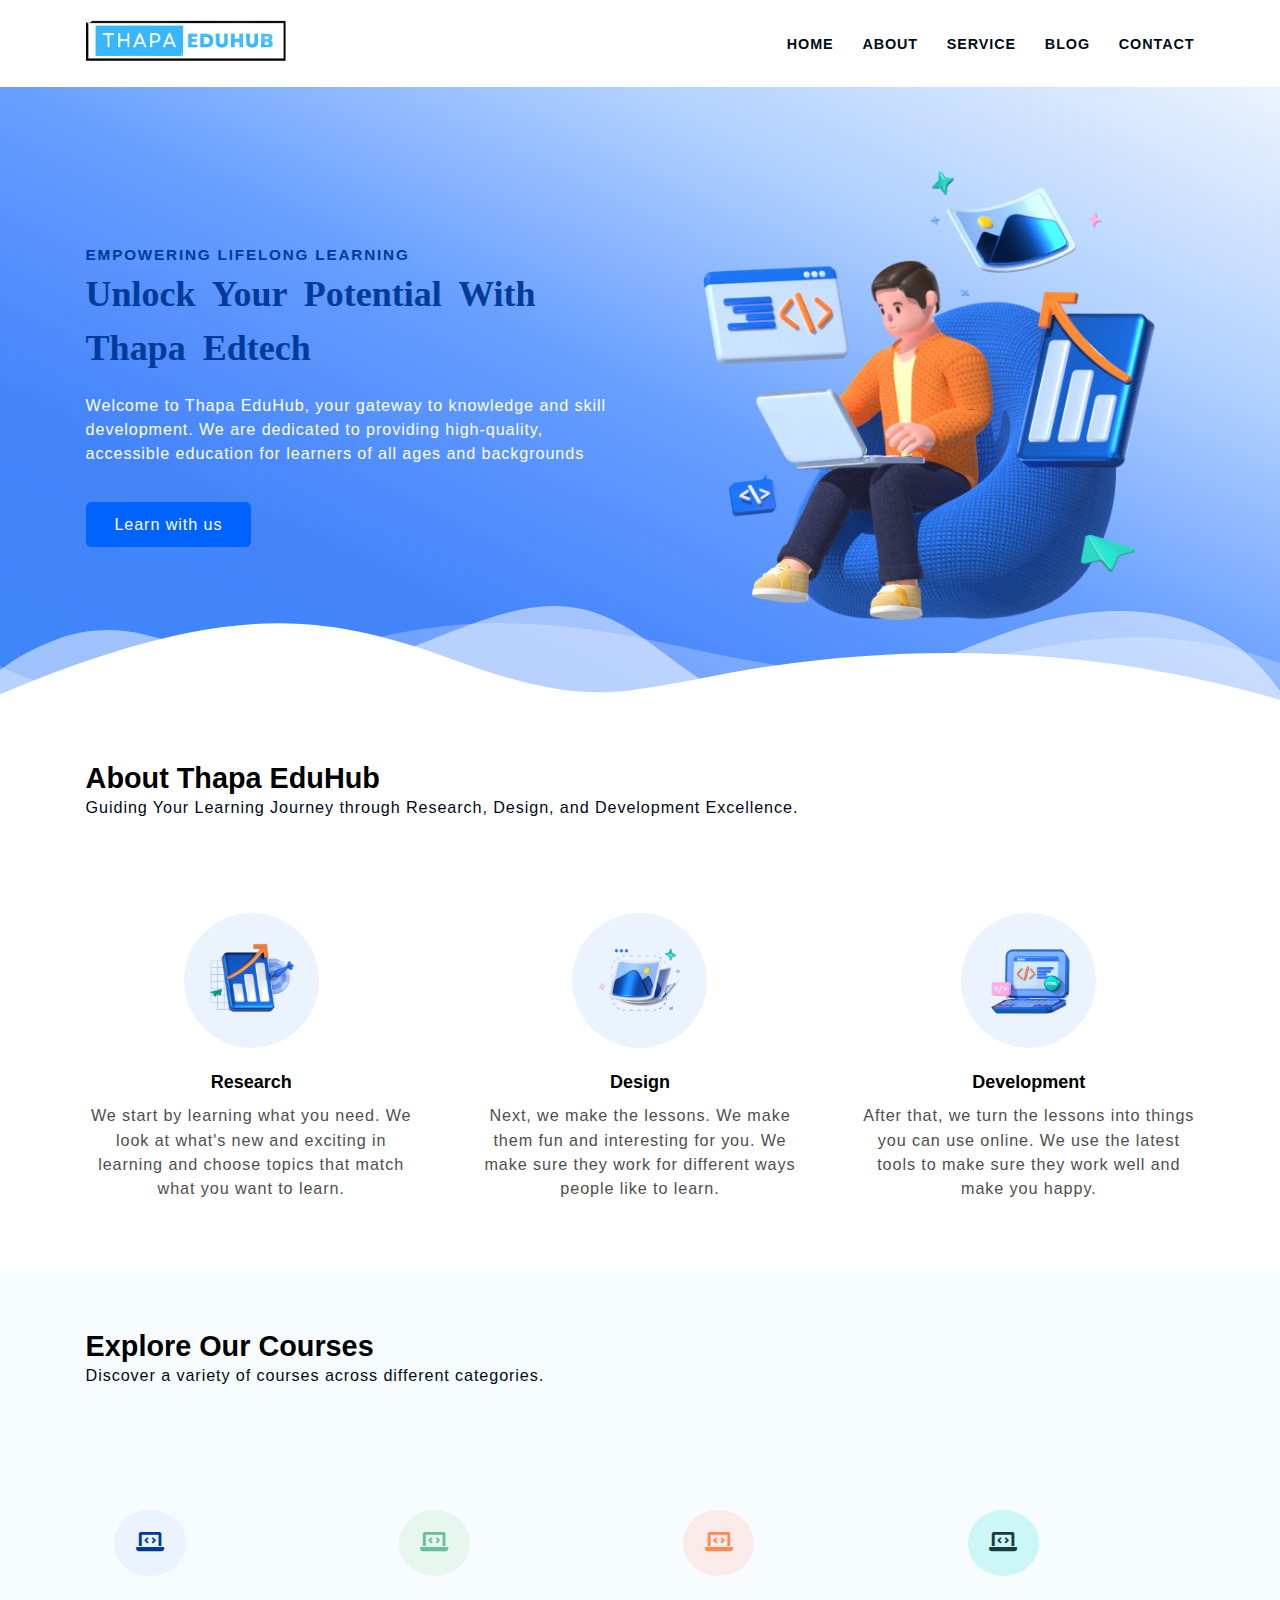
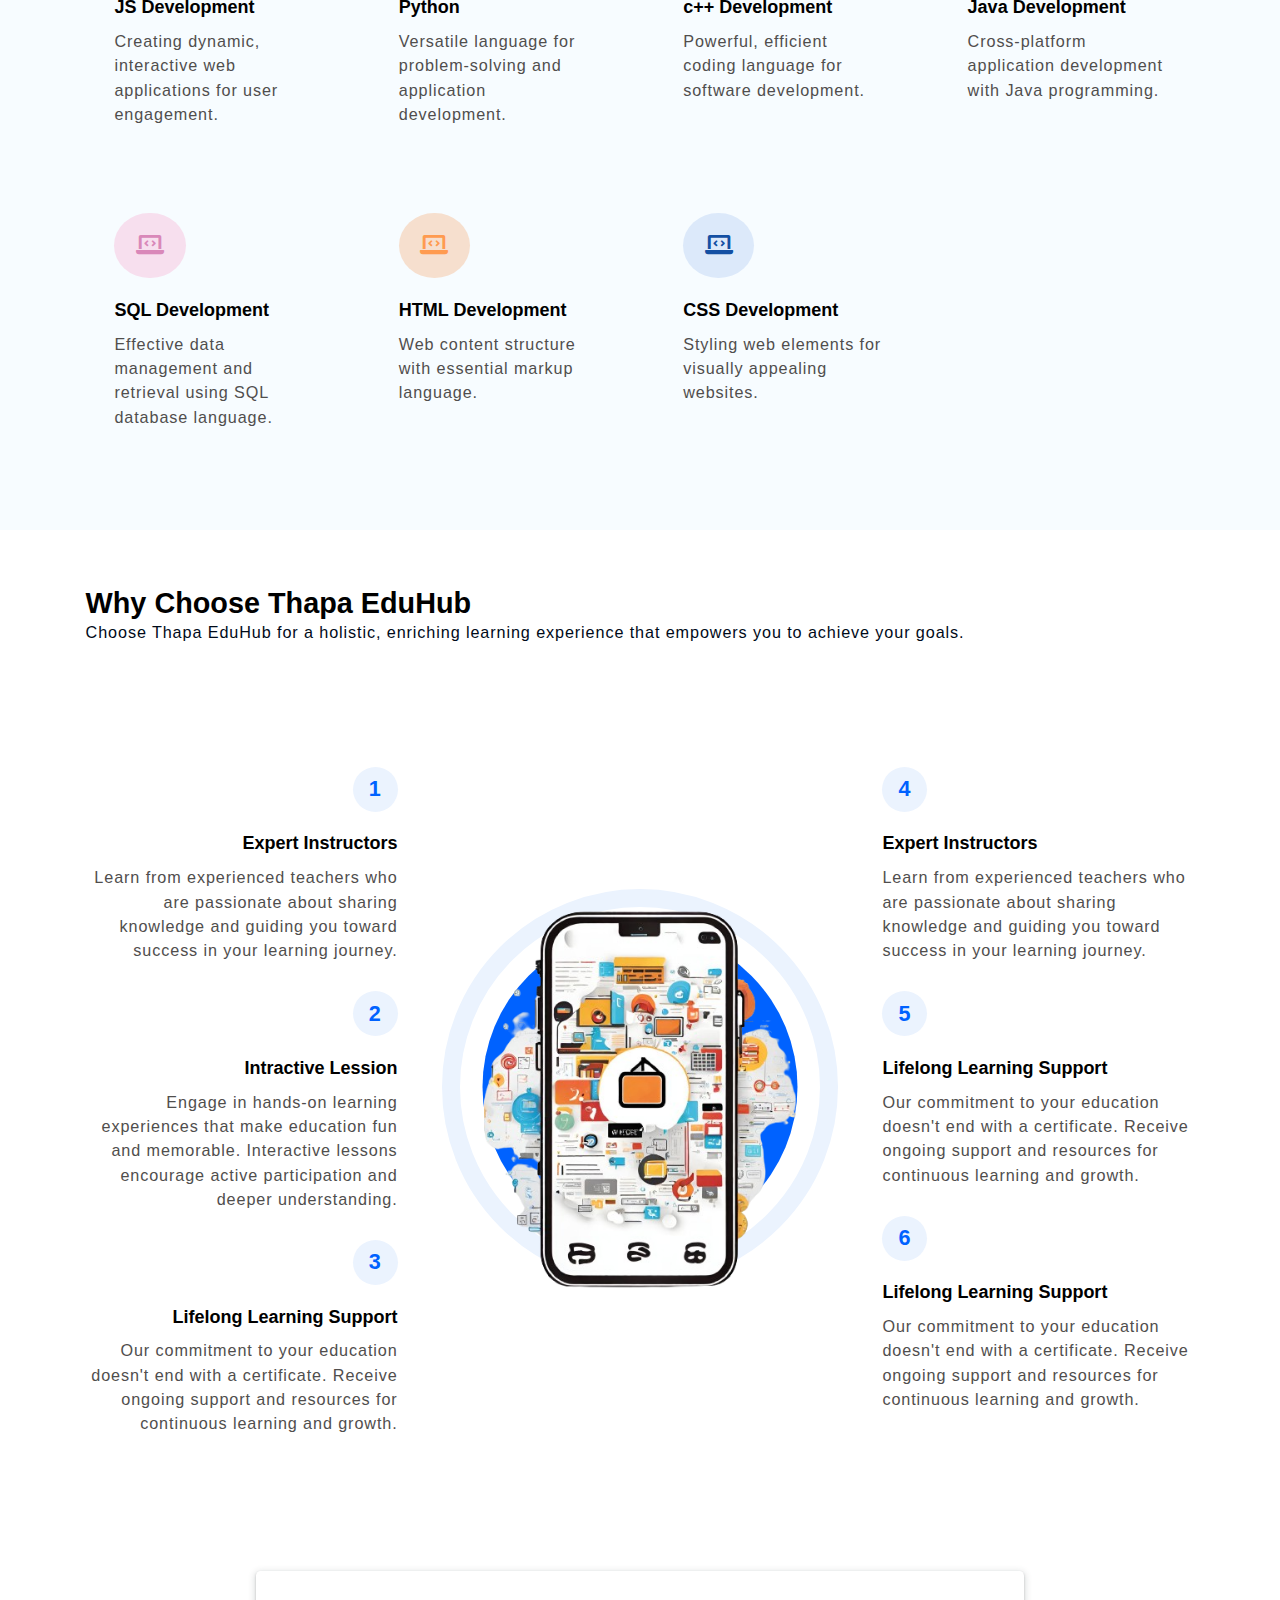
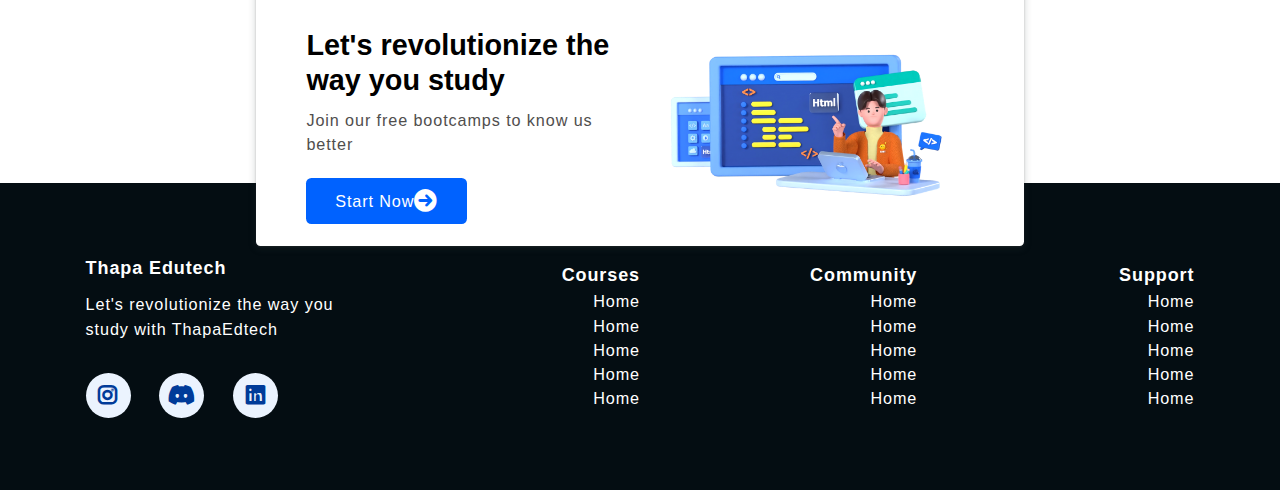
<file: index.html>
<!DOCTYPE html>
<html lang="en">

<head>
    <meta charset="UTF-8">
    <meta name="viewport" content="width=device-width, initial-scale=1.0">
    <title>Thapa EdTech-Home</title>
    <link rel="stylesheet" href="https://cdnjs.cloudflare.com/ajax/libs/font-awesome/6.0.0/css/all.min.css"
        integrity="sha512-9usAa10IRO0HhonpyAIVpjrylPvoDwiPUiKdWk5t3PyolY1cOd4DSE0Ga+ri4AuTroPR5aQvXU9xC6qOPnzFeg=="
        crossorigin="anonymous" referrerpolicy="no-referrer" />
    <link rel="stylesheet" href="css/style.css">
</head>

<body>
    <!---------------------- start NAV  section ----------------------------------->
    <header class="section-navbar">
        <div class="container">
            <div class="navbar-brand">
                <a href="home.html">
                    <img src="images/logo.png" alt="Logo" height="auto" width="80%">
                </a>
            </div>
            <nav class="navbar-menu">
                <ul>
                    <li class="nav-item"><a href="index.html" class="nav-link">Home</a></li>
                    <li class="nav-item"><a href="about.html" class="nav-link">About</a></li>
                    <li class="nav-item"><a href="services.html" class="nav-link">service</a></li>
                    <li class="nav-item"><a href="blog.html" class="nav-link">blog</a></li>
                    <li class="nav-item"><a href="contact.html" class="nav-link">contact</a></li>
                </ul>
            </nav>
        </div>
    </header>
    <!---------------------- end NAV section ----------------------------------->


    <!-- Hero section starts  -->
    <main>
        <div class="section-hero">
            <div class="container grid grid-two--cols">
                <div class="section-hero--content">
                    <p class="hero-subheading">EMPOWERING LIFELONG LEARNING</p>
                    <h1 class="hero-heading">Unlock your potential with thapa Edtech</h1>
                    <p class="hero-para">
                        Welcome to Thapa EduHub, your gateway to knowledge and skill
                        development. We are dedicated to providing high-quality,
                        accessible education for learners of all ages and backgrounds
                    </p>
                    <div class="hero-btn">
                        <a href="services.html" class="btn btn-white">Learn with us</a>
                    </div>
                </div>
                <div class="section-hero--image">
                    <figure>
                        <img src="images/main-hero1.webp" alt="a 3d charecter">
                    </figure>
                </div>
            </div>
        </div>
        <div class="custom-shape-divider-bottom-1705868005">
            <svg data-name="Layer 1" xmlns="http://www.w3.org/2000/svg" viewBox="0 0 1200 120"
                preserveAspectRatio="none">
                <path
                    d="M0,0V46.29c47.79,22.2,103.59,32.17,158,28,70.36-5.37,136.33-33.31,206.8-37.5C438.64,32.43,512.34,53.67,583,72.05c69.27,18,138.3,24.88,209.4,13.08,36.15-6,69.85-17.84,104.45-29.34C989.49,25,1113-14.29,1200,52.47V0Z"
                    opacity=".25" class="shape-fill"></path>
                <path
                    d="M0,0V15.81C13,36.92,27.64,56.86,47.69,72.05,99.41,111.27,165,111,224.58,91.58c31.15-10.15,60.09-26.07,89.67-39.8,40.92-19,84.73-46,130.83-49.67,36.26-2.85,70.9,9.42,98.6,31.56,31.77,25.39,62.32,62,103.63,73,40.44,10.79,81.35-6.69,119.13-24.28s75.16-39,116.92-43.05c59.73-5.85,113.28,22.88,168.9,38.84,30.2,8.66,59,6.17,87.09-7.5,22.43-10.89,48-26.93,60.65-49.24V0Z"
                    opacity=".5" class="shape-fill"></path>
                <path
                    d="M0,0V5.63C149.93,59,314.09,71.32,475.83,42.57c43-7.64,84.23-20.12,127.61-26.46,59-8.63,112.48,12.24,165.56,35.4C827.93,77.22,886,95.24,951.2,90c86.53-7,172.46-45.71,248.8-84.81V0Z"
                    class="shape-fill"></path>
            </svg>
        </div>
    </main>
    <!-- Hero section ends -->



    <!-- About section starts -->
    <section class="section-about">
        <div class="container">
            <h2 class="section-common-heading">About Thapa EduHub</h2>
            <p class="section-common-subheading">Guiding Your Learning Journey through Research, Design, and
                Development Excellence.</p>
        </div>
        <div class="container grid grid-three-cols">
            <div class="about-div">
                <div class="icon">
                    <img src="images/research.png" alt="Thapa Edhub research team">
                </div>
                <h3 class="section-common--title">Research</h3>
                <p>We start by learning what you need. We look at what's new and
                    exciting in learning and choose topics that match what you want to
                    learn.</p>
            </div>
            <div class="about-div">
                <div class="icon">
                    <img src="images/design.png" alt="Thapa Edhub research team">
                </div>
                <h3 class="section-common--title">Design</h3>
                <p>Next, we make the lessons. We make them fun and interesting for you.
                    We make sure they work for different ways people like to learn.</p>
            </div>
            <div class="about-div">
                <div class="icon">
                    <img src="images/Coding.png" alt="Thapa Edhub research team">
                </div>
                <h3 class="section-common--title">Development</h3>
                <p>After that, we turn the lessons into things you can use online. We
                    use the latest tools to make sure they work well and make you happy.</p>
            </div>
        </div>
    </section>
    <!-- About section ends -->



    <!-- Course ection starts -->
    <section class="section-course">
        <div class="container">
            <h2 class="section-common-heading">Explore Our Courses</h2>
            <p class="section-common-subheading">Discover a variety of courses across different categories.</p>
        </div>
        <div class="container grid grid-four--cols">
            <div class="course-div">
                <div class="icon">
                    <i class="fa-solid fa-laptop-code"></i>
                </div>
                <h3 class="section-common--title">JS Development</h3>
                <p>Creating dynamic, interactive web applications for user engagement.</p>
            </div>
            <div class="course-div">
                <div class="icon"><i class="fa-solid fa-laptop-code"></i></div>
                <h3 class="section-common--title">Python</h3>
                <p>
                    Versatile language for problem-solving and application development.
                </p>
            </div>

            <div class="course-div">
                <div class="icon"><i class="fa-solid fa-laptop-code"></i></div>
                <h3 class="section-common--title">c++ Development</h3>
                <p>Powerful, efficient coding language for software development.</p>
            </div>

            <div class="course-div">
                <div class="icon"><i class="fa-solid fa-laptop-code"></i></div>
                <h3 class="section-common--title">Java Development</h3>
                <p>Cross-platform application development with Java programming.</p>
            </div>

            <div class="course-div">
                <div class="icon"><i class="fa-solid fa-laptop-code"></i></div>
                <h3 class="section-common--title">SQL Development</h3>
                <p>
                    Effective data management and retrieval using SQL database language.
                </p>
            </div>

            <div class="course-div">
                <div class="icon"><i class="fa-solid fa-laptop-code"></i></div>
                <h3 class="section-common--title">HTML Development</h3>
                <p>Web content structure with essential markup language.</p>
            </div>

            <div class="course-div">
                <div class="icon"><i class="fa-solid fa-laptop-code"></i></div>
                <h3 class="section-common--title">CSS Development</h3>
                <p>Styling web elements for visually appealing websites.</p>
            </div>
        </div>
    </section>
    <!-- Course section ends -->


    <!-- Why choose starts -->
    <section class="section-why--choose">
        <div class="container">
            <h2 class="section-common-heading">Why Choose Thapa EduHub</h2>
            <p class="section-common-subheading">Choose Thapa EduHub for a holistic, enriching learning experience that
                empowers you to achieve your goals.</p>
        </div>
        <div class="container grid grid-three-cols">
            <!--? left side column -->
            <div class="choose-left--div text-align--right">

                <div class="why-choose--div">
                    <p class="common-text--highlight">1</p>
                    <h3 class="section-common--title">Expert Instructors</h3>
                    <p>
                        Learn from experienced teachers who are passionate about sharing
                        knowledge and guiding you toward success in your learning journey.
                    </p>
                </div>
                <div class="why-choose--div">
                    <p class="common-text--highlight">2</p>
                    <h3 class="section-common--title">Intractive Lession</h3>
                    <p>
                        Engage in hands-on learning experiences that make education fun
                        and memorable. Interactive lessons encourage active participation
                        and deeper understanding.
                    </p>
                </div>
                <div class="why-choose--div">
                    <p class="common-text--highlight">3</p>
                    <h3 class="section-common--title">Lifelong Learning Support</h3>
                    <p>
                        Our commitment to your education doesn't end with a certificate.
                        Receive ongoing support and resources for continuous learning and
                        growth.
                    </p>
                </div>
            </div>

            <!-- Center image -->
            <div class="choose-center--div">
                <figure>
                    <img src="images/mobile1.png" alt="mobile 3d picture">
                </figure>
            </div>


            <!--? right side column -->
            <div class="choose-right--div text-align--left">

                <div class="why-choose--div">
                    <p class="common-text--highlight">4</p>
                    <h3 class="section-common--title">Expert Instructors</h3>
                    <p>
                        Learn from experienced teachers who are passionate about sharing
                        knowledge and guiding you toward success in your learning journey.
                    </p>
                </div>

                <div class="why-choose--div">
                    <p class="common-text--highlight">5</p>
                    <h3 class="section-common--title">Lifelong Learning Support</h3>
                    <p>
                        Our commitment to your education doesn't end with a certificate.
                        Receive ongoing support and resources for continuous learning and
                        growth.
                    </p>
                </div>

                <div class="why-choose--div text-align--left">
                    <p class="common-text--highlight">6</p>
                    <h3 class="section-common--title">Lifelong Learning Support</h3>
                    <p>
                        Our commitment to your education doesn't end with a certificate.
                        Receive ongoing support and resources for continuous learning and
                        growth.
                    </p>
                </div>
            </div>
        </div>
    </section>
    <!-- Why choose ends -->


    <!-- Contact section starts here -->
    <div class="section-contact--homepage" id="section-contact-homepage">
        <div class="container grid grid-two--cols">
            <div class="contact-content">
                <h2 class="contact-title">Let's revolutionize the way you study</h2>
                <p>Join our free bootcamps to know us better</p>
                <div class="btn">
                    <a href="contact.html">
                        start now <i class="fa-solid fa-arrow-circle-right"></i>
                    </a>
                </div>
            </div>
            <div class="contact-image">
                <img src="images/main.png" alt="a guy doing coding">
            </div>
        </div>
    </div>
    <!-- Contact scetion ends here -->



    <!-- Footer starts here-->
    <footer>
        <div class="container grid grid-four--cols">
            <div class="footer-1--div">
                <div class="logo-brand">
                    <a href="index.html" class="footer-subheading">Thapa Edutech</a>
                </div>
                <p>Let's revolutionize the way you study with ThapaEdtech</p>
                <div class="social-footer--icon">
                    <a href="https:\\discord" target="_blank"><i class="fa-brands fa-instagram common-text--highlight" ></i></a>
                    <a href="https:\\instgram" target="_blank"><i class="fa-brands fa-discord common-text--highlight" ></i></a>
                    <a href="https:\\Linkedin" target="_blank"><i class="fa-brands fa-linkedin common-text--highlight" ></i></a>
                </div>
            </div>

            <div class="footer-2--div">
                <p class="footer-subheading">Courses</p>
                <ul>
                    <li><a href=""></a> Home </li>
                    <li><a href=""></a> Home </li>
                    <li><a href=""></a> Home </li>
                    <li><a href=""></a> Home </li>
                    <li><a href=""></a> Home </li>
                </ul>
            </div>



            <div class="footer-3--div">
                <p class="footer-subheading">Community</p>
                <ul>
                    <li><a href=""></a> Home </li>
                    <li><a href=""></a> Home </li>
                    <li><a href=""></a> Home </li>
                    <li><a href=""></a> Home </li>
                    <li><a href=""></a> Home </li>
                </ul>

            </div>





            <div class="footer-4--div">
                <p class="footer-subheading">Support</p>
                <ul>
                    <li><a href=""></a> Home </li>
                    <li><a href=""></a> Home </li>
                    <li><a href=""></a> Home </li>
                    <li><a href=""></a> Home </li>
                    <li><a href=""></a> Home </li>
                </ul>

            </div>
        </div>
    </footer>
    <!-- Footer ends here -->
</body>

</html>
</file>
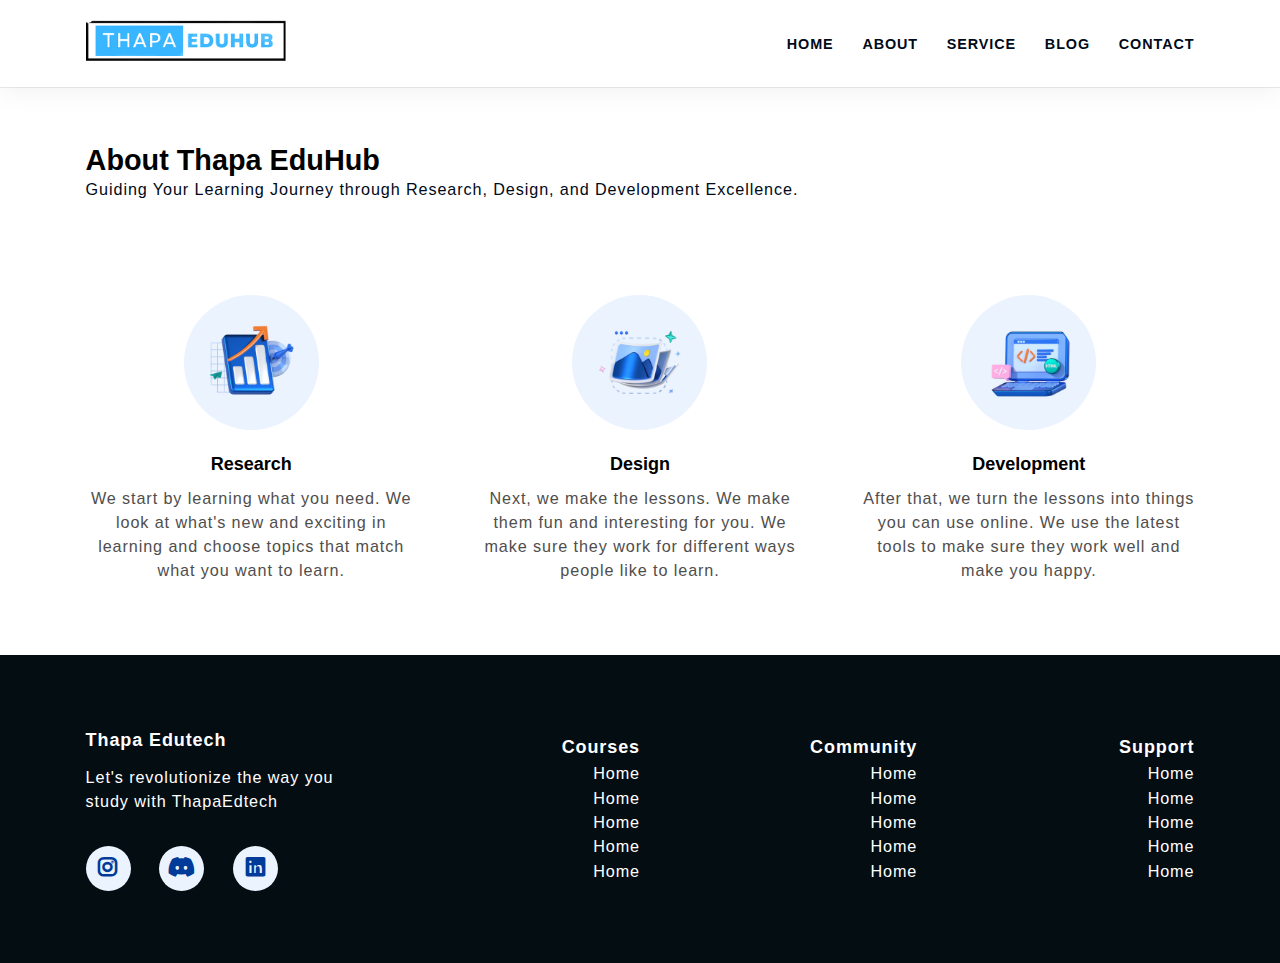
<file: about.html>
<!DOCTYPE html>
<html lang="en">
<head>
    <meta charset="UTF-8">
    <meta name="viewport" content="width=device-width, initial-scale=1.0">
    <title>Thapa EduTech-About Us</title>
    <link rel="stylesheet" href="https://cdnjs.cloudflare.com/ajax/libs/font-awesome/6.0.0/css/all.min.css"
        integrity="sha512-9usAa10IRO0HhonpyAIVpjrylPvoDwiPUiKdWk5t3PyolY1cOd4DSE0Ga+ri4AuTroPR5aQvXU9xC6qOPnzFeg=="
        crossorigin="anonymous" referrerpolicy="no-referrer" />
    <link rel="stylesheet" href="css/style.css">
</head>
<body>
    <header class="section-navbar">
        <div class="container">
            <div class="navbar-brand">
                <a href="home.html">
                    <img src="images/logo.png" alt="Logo" height="auto" width="80%">
                </a>
            </div>
            <nav class="navbar-menu">
                <ul>
                    <li class="nav-item"><a href="index.html" class="nav-link">Home</a></li>
                    <li class="nav-item"><a href="about.html" class="nav-link">About</a></li>
                    <li class="nav-item"><a href="services.html" class="nav-link">service</a></li>
                    <li class="nav-item"><a href="blog.html" class="nav-link">blog</a></li>
                    <li class="nav-item"><a href="contact.html" class="nav-link">contact</a></li>
                </ul>
            </nav>
        </div>
    </header>



    <section class="section-about">
        <div class="container">
            <h2 class="section-common-heading">About Thapa EduHub</h2>
            <p class="section-common-subheading">Guiding Your Learning Journey through Research, Design, and
                Development Excellence.</p>
        </div>
        <div class="container grid grid-three-cols">
            <div class="about-div">
                <div class="icon">
                    <img src="images/research.png" alt="Thapa Edhub research team">
                </div>
                <h3 class="section-common--title">Research</h3>
                <p>We start by learning what you need. We look at what's new and
                    exciting in learning and choose topics that match what you want to
                    learn.</p>
            </div>
            <div class="about-div">
                <div class="icon">
                    <img src="images/design.png" alt="Thapa Edhub research team">
                </div>
                <h3 class="section-common--title">Design</h3>
                <p>Next, we make the lessons. We make them fun and interesting for you.
                    We make sure they work for different ways people like to learn.</p>
            </div>
            <div class="about-div">
                <div class="icon">
                    <img src="images/Coding.png" alt="Thapa Edhub research team">
                </div>
                <h3 class="section-common--title">Development</h3>
                <p>After that, we turn the lessons into things you can use online. We
                    use the latest tools to make sure they work well and make you happy.</p>
            </div>
        </div>
    </section>


    <footer>
        <div class="container grid grid-four--cols">
            <div class="footer-1--div">
                <div class="logo-brand">
                    <a href="index.html" class="footer-subheading">Thapa Edutech</a>
                </div>
                <p>Let's revolutionize the way you study with ThapaEdtech</p>
                <div class="social-footer--icon">
                    <a href="https:\\discord" target="_blank"><i class="fa-brands fa-instagram common-text--highlight" ></i></a>
                    <a href="https:\\instgram" target="_blank"><i class="fa-brands fa-discord common-text--highlight" ></i></a>
                    <a href="https:\\Linkedin" target="_blank"><i class="fa-brands fa-linkedin common-text--highlight" ></i></a>
                </div>
            </div>

            <div class="footer-2--div">
                <p class="footer-subheading">Courses</p>
                <ul>
                    <li><a href=""></a> Home </li>
                    <li><a href=""></a> Home </li>
                    <li><a href=""></a> Home </li>
                    <li><a href=""></a> Home </li>
                    <li><a href=""></a> Home </li>
                </ul>
            </div>



            <div class="footer-3--div">
                <p class="footer-subheading">Community</p>
                <ul>
                    <li><a href=""></a> Home </li>
                    <li><a href=""></a> Home </li>
                    <li><a href=""></a> Home </li>
                    <li><a href=""></a> Home </li>
                    <li><a href=""></a> Home </li>
                </ul>

            </div>





            <div class="footer-4--div">
                <p class="footer-subheading">Support</p>
                <ul>
                    <li><a href=""></a> Home </li>
                    <li><a href=""></a> Home </li>
                    <li><a href=""></a> Home </li>
                    <li><a href=""></a> Home </li>
                    <li><a href=""></a> Home </li>
                </ul>

            </div>
        </div>
    </footer>
    <!-- Footer ends here -->
</body>
</html>
</file>
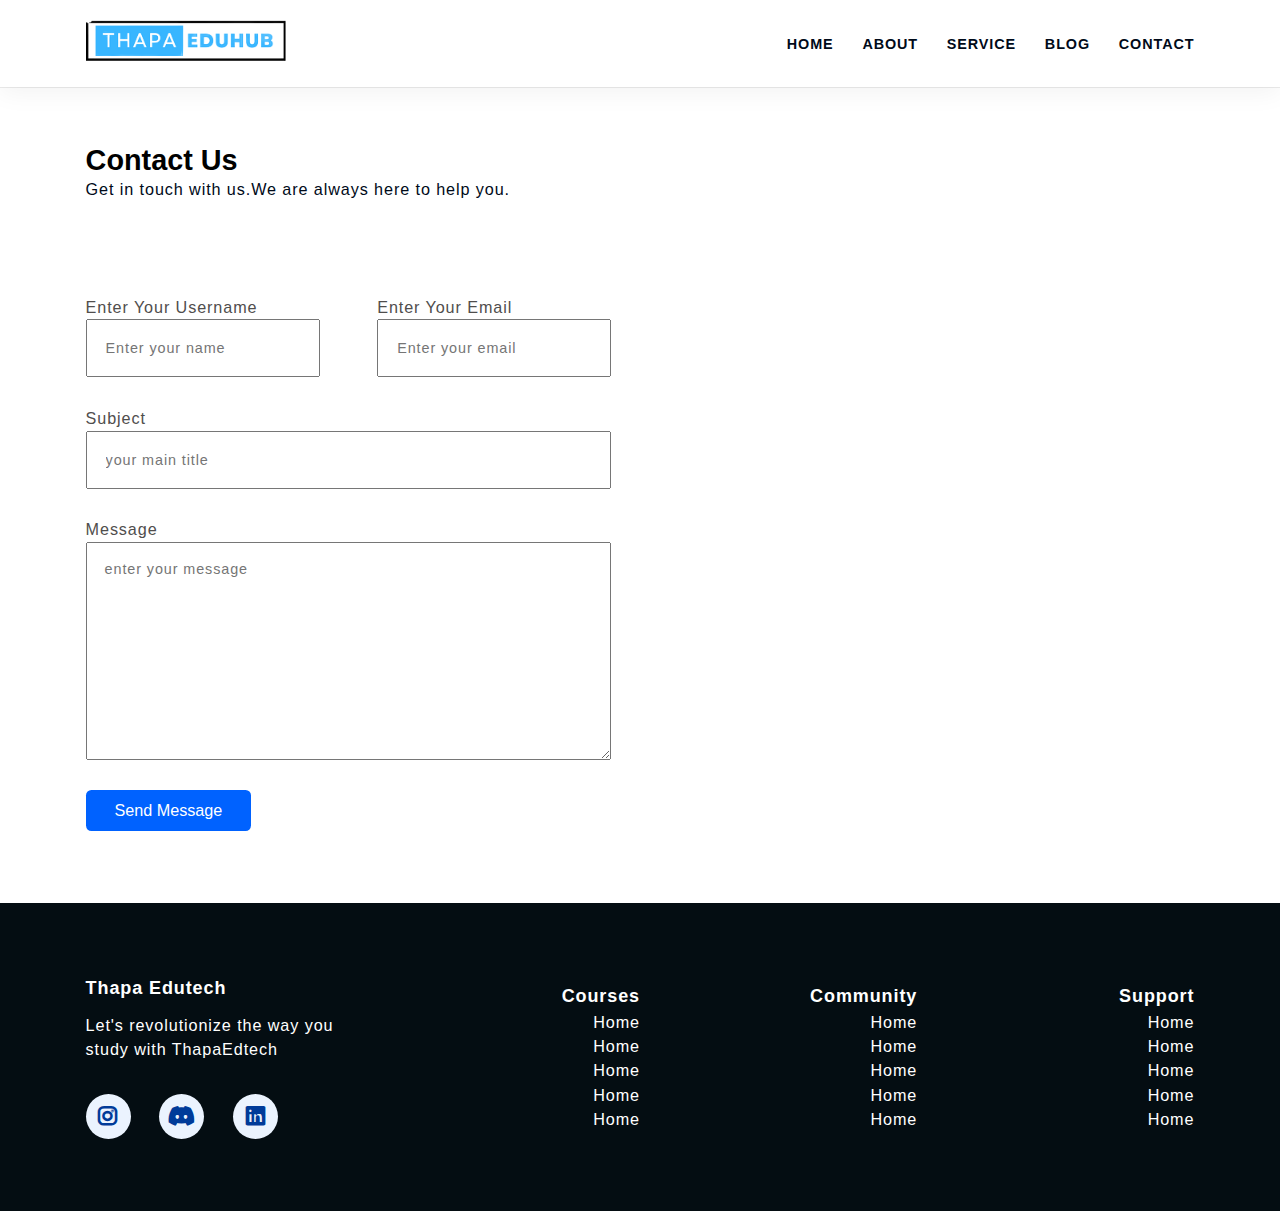
<file: contact.html>
<!DOCTYPE html>
<html lang="en">

<head>
    <meta charset="UTF-8">
    <meta name="viewport" content="width=device-width, initial-scale=1.0">
    <title>Thapa EduTech-Services</title>
    <link rel="stylesheet" href="https://cdnjs.cloudflare.com/ajax/libs/font-awesome/6.0.0/css/all.min.css"
        integrity="sha512-9usAa10IRO0HhonpyAIVpjrylPvoDwiPUiKdWk5t3PyolY1cOd4DSE0Ga+ri4AuTroPR5aQvXU9xC6qOPnzFeg=="
        crossorigin="anonymous" referrerpolicy="no-referrer" />
    <link rel="stylesheet" href="css/style.css">
    <style>
        footer{
            padding-top: 0;
        }
    </style>
</head>

<body>
    <header class="section-navbar">
        <div class="container">
            <div class="navbar-brand">
                <a href="home.html">
                    <img src="images/logo.png" alt="Logo" height="auto" width="80%">
                </a>
            </div>
            <nav class="navbar-menu">
                <ul>
                    <li class="nav-item"><a href="index.html" class="nav-link">Home</a></li>
                    <li class="nav-item"><a href="about.html" class="nav-link">About</a></li>
                    <li class="nav-item"><a href="services.html" class="nav-link">service</a></li>
                    <li class="nav-item"><a href="blog.html" class="nav-link">blog</a></li>
                    <li class="nav-item"><a href="contact.html" class="nav-link">contact</a></li>
                </ul>
            </nav>
        </div>
    </header>





    <div class="section-contact">
        <div class="container">
            <h2 class="section-common-heading">Contact Us</h2>
            <p class="section-common-subheading">Get in touch with us.We are always here to help you.</p>
        </div>
        <div class="container grid grid-two--cols">
            <div class="contact-content">
                <form action="#">
                    <div class="grid grid-two--cols mb-3">
                        <div>
                            <label for="username">enter your username</label>
                            <input type="text" name="username" id="username" required autocomplete="off"
                                placeholder="Enter your name">
                        </div>
                        <div>
                            <label for="email">enter your email</label>
                            <input type="email" name="email" id="email" required autocomplete="off"
                                placeholder="Enter your email">
                        </div>
                    </div>
                    <div class="mb-3">
                        <label for="subject">subject</label>
                        <input type="text" name="subject" id="subject" placeholder="your main title">
                    </div>
                    <div class="mb-3">
                        <label for="message">message</label>
                        <textarea name="message" id="message" cols="30" rows="10"
                            placeholder="enter your message"></textarea>
                    </div>
                    <div>
                        <button type="submit" class="btn btn-submit">Send message</button>
                    </div>
                </form>
            </div>
            <div class="map">
                <iframe
                    src="https://www.google.com/maps/embed?pb=!1m18!1m12!1m3!1d119617.51483654293!2d85.78534421067481!3d20.463248778774457!2m3!1f0!2f0!3f0!3m2!1i1024!2i768!4f13.1!3m3!1m2!1s0x3a190d832223af81%3A0x22f5fa1c913be52e!2sCuttack%2C%20Odisha!5e0!3m2!1sen!2sin!4v1706275876193!5m2!1sen!2sin"
                    width="100%" height="500px" style="border:0;" allowfullscreen="" loading="lazy"
                    referrerpolicy="no-referrer-when-downgrade"></iframe>
            </div>
        </div>
    </div>

    <footer>
        <div class="container grid grid-four--cols">
            <div class="footer-1--div">
                <div class="logo-brand">
                    <a href="index.html" class="footer-subheading">Thapa Edutech</a>
                </div>
                <p>Let's revolutionize the way you study with ThapaEdtech</p>
                <div class="social-footer--icon">
                    <a href="https:\\discord" target="_blank"><i
                            class="fa-brands fa-instagram common-text--highlight"></i></a>
                    <a href="https:\\instgram" target="_blank"><i
                            class="fa-brands fa-discord common-text--highlight"></i></a>
                    <a href="https:\\Linkedin" target="_blank"><i
                            class="fa-brands fa-linkedin common-text--highlight"></i></a>
                </div>
            </div>

            <div class="footer-2--div">
                <p class="footer-subheading">Courses</p>
                <ul>
                    <li><a href=""></a> Home </li>
                    <li><a href=""></a> Home </li>
                    <li><a href=""></a> Home </li>
                    <li><a href=""></a> Home </li>
                    <li><a href=""></a> Home </li>
                </ul>
            </div>



            <div class="footer-3--div">
                <p class="footer-subheading">Community</p>
                <ul>
                    <li><a href=""></a> Home </li>
                    <li><a href=""></a> Home </li>
                    <li><a href=""></a> Home </li>
                    <li><a href=""></a> Home </li>
                    <li><a href=""></a> Home </li>
                </ul>

            </div>





            <div class="footer-4--div">
                <p class="footer-subheading">Support</p>
                <ul>
                    <li><a href=""></a> Home </li>
                    <li><a href=""></a> Home </li>
                    <li><a href=""></a> Home </li>
                    <li><a href=""></a> Home </li>
                    <li><a href=""></a> Home </li>
                </ul>

            </div>
        </div>
    </footer>
</body>

</html>
</file>
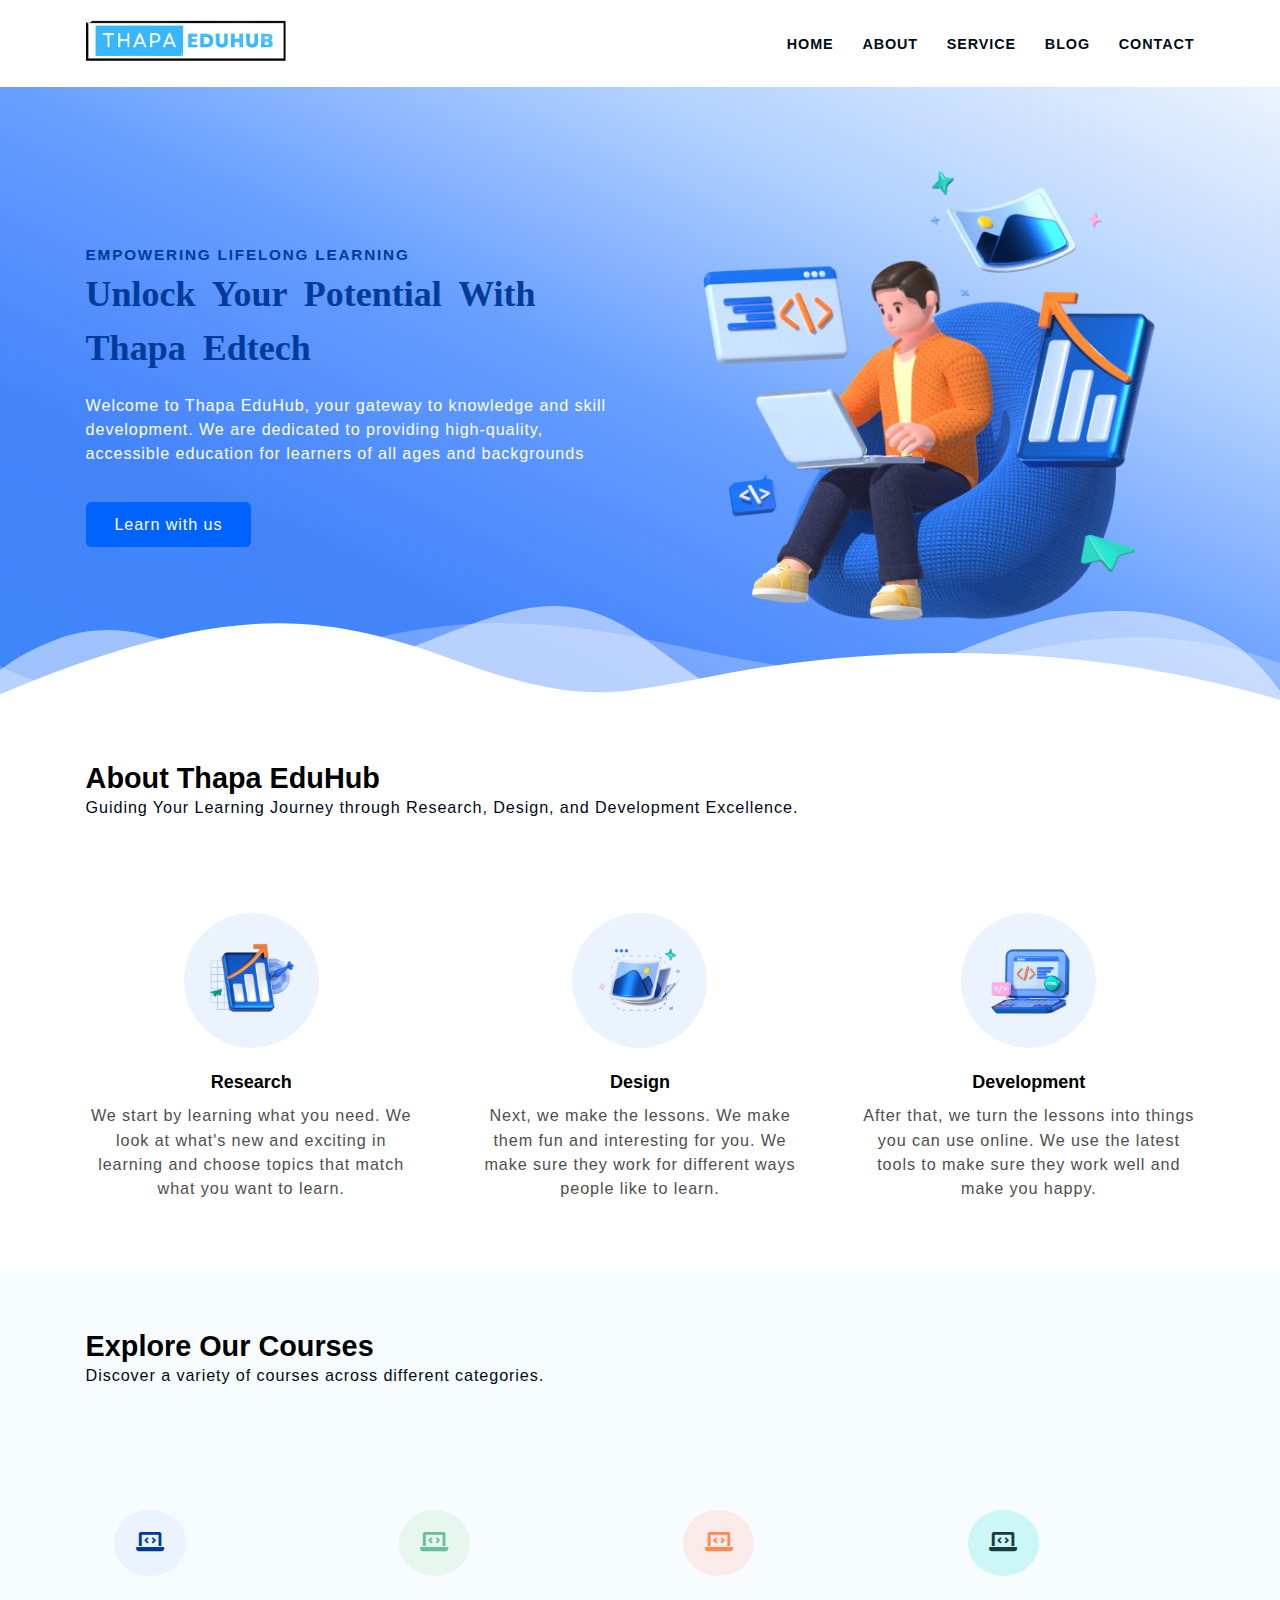
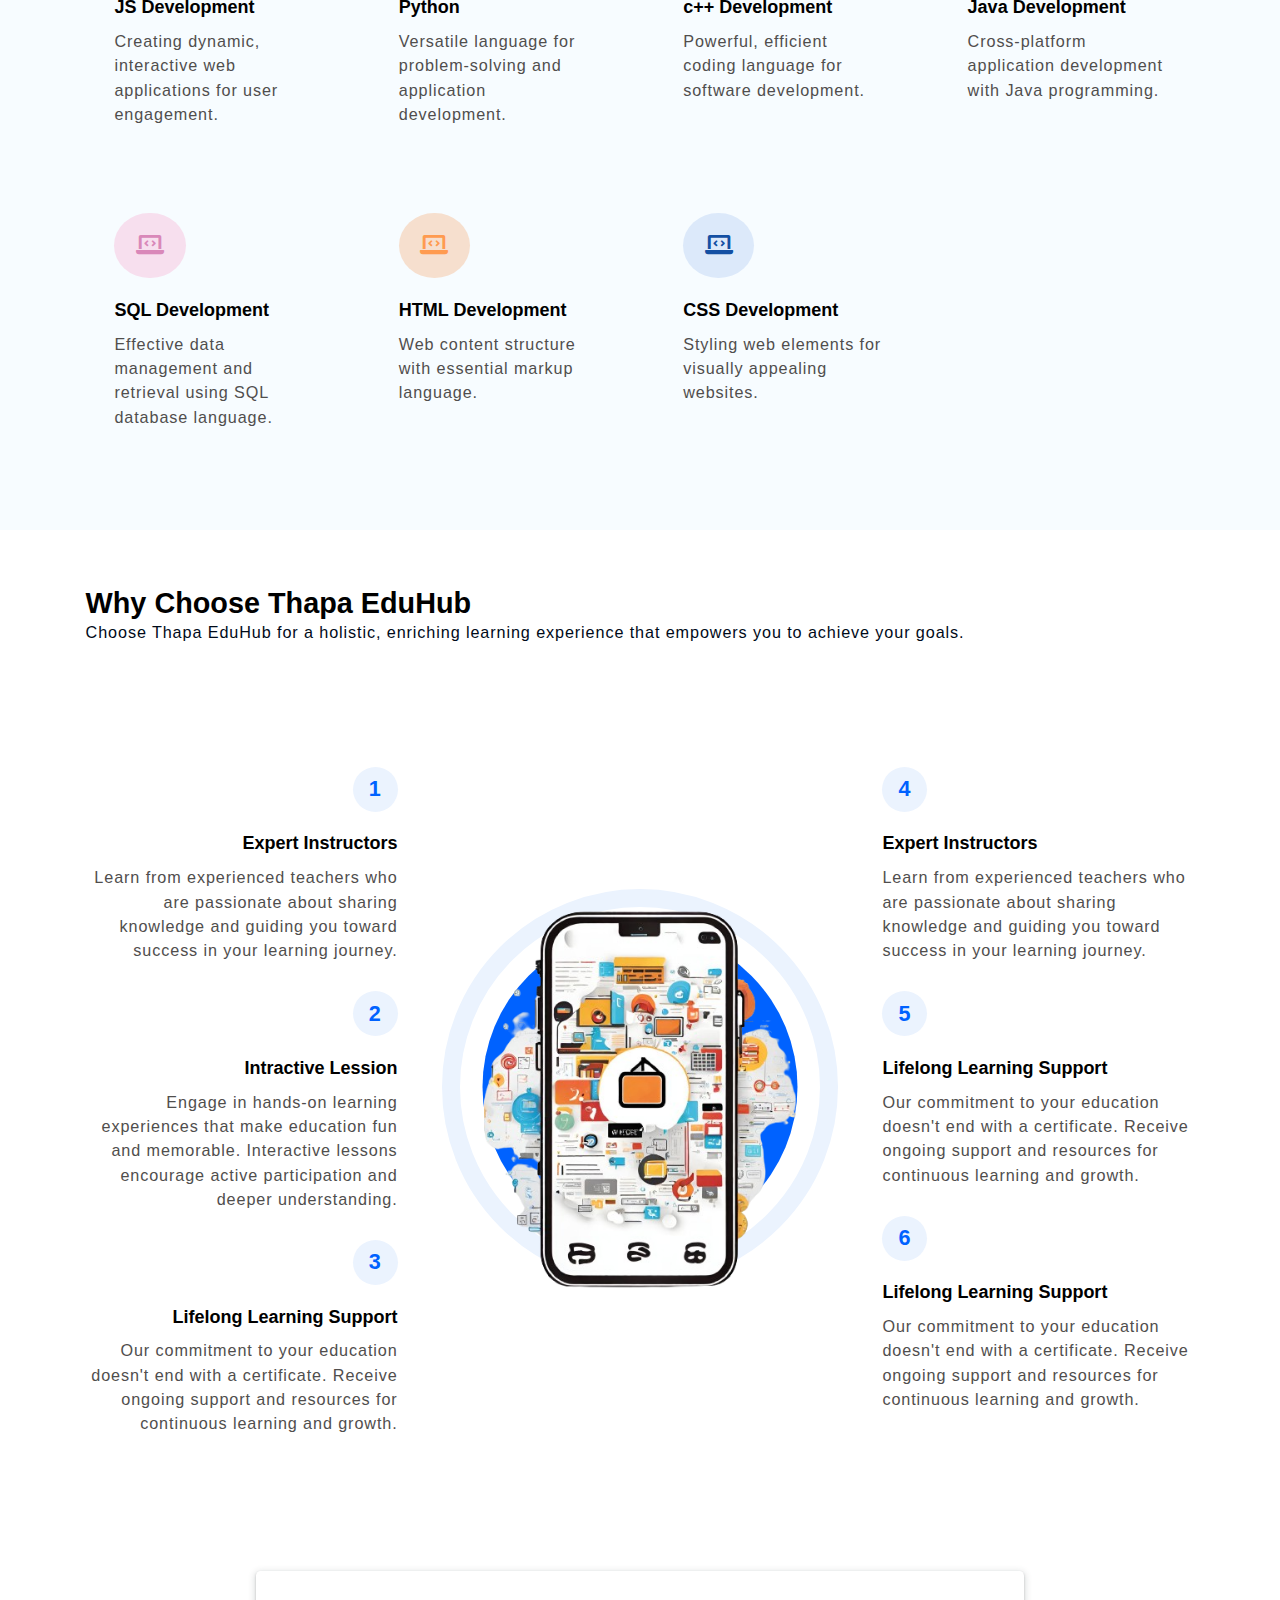
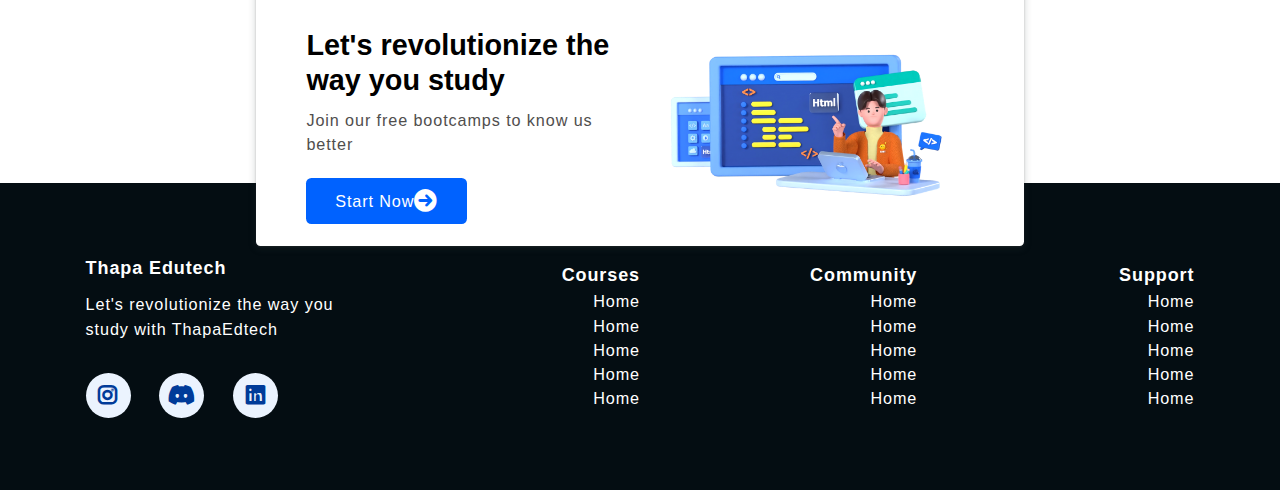
<file: home.html>
<!DOCTYPE html>
<html lang="en">

<head>
    <meta charset="UTF-8">
    <meta name="viewport" content="width=device-width, initial-scale=1.0">
    <title>Thapa EdTech-Home</title>
    <link rel="stylesheet" href="https://cdnjs.cloudflare.com/ajax/libs/font-awesome/6.0.0/css/all.min.css"
        integrity="sha512-9usAa10IRO0HhonpyAIVpjrylPvoDwiPUiKdWk5t3PyolY1cOd4DSE0Ga+ri4AuTroPR5aQvXU9xC6qOPnzFeg=="
        crossorigin="anonymous" referrerpolicy="no-referrer" />
    <link rel="stylesheet" href="css/style.css">
</head>

<body>
    <!---------------------- start NAV  section ----------------------------------->
    <header class="section-navbar">
        <div class="container">
            <div class="navbar-brand">
                <a href="home.html">
                    <img src="images/logo.png" alt="Logo" height="auto" width="80%">
                </a>
            </div>
            <nav class="navbar-menu">
                <ul>
                    <li class="nav-item"><a href="home.html" class="nav-link">Home</a></li>
                    <li class="nav-item"><a href="about.html" class="nav-link">About</a></li>
                    <li class="nav-item"><a href="services.html" class="nav-link">service</a></li>
                    <li class="nav-item"><a href="blog.html" class="nav-link">blog</a></li>
                    <li class="nav-item"><a href="contact.html" class="nav-link">contact</a></li>
                </ul>
            </nav>
        </div>
    </header>
    <!---------------------- end NAV section ----------------------------------->


    <!-- Hero section starts  -->
    <main>
        <div class="section-hero">
            <div class="container grid grid-two--cols">
                <div class="section-hero--content">
                    <p class="hero-subheading">EMPOWERING LIFELONG LEARNING</p>
                    <h1 class="hero-heading">Unlock your potential with thapa Edtech</h1>
                    <p class="hero-para">
                        Welcome to Thapa EduHub, your gateway to knowledge and skill
                        development. We are dedicated to providing high-quality,
                        accessible education for learners of all ages and backgrounds
                    </p>
                    <div class="hero-btn">
                        <a href="services.html" class="btn btn-white">Learn with us</a>
                    </div>
                </div>
                <div class="section-hero--image">
                    <figure>
                        <img src="images/main-hero1.webp" alt="a 3d charecter">
                    </figure>
                </div>
            </div>
        </div>
        <div class="custom-shape-divider-bottom-1705868005">
            <svg data-name="Layer 1" xmlns="http://www.w3.org/2000/svg" viewBox="0 0 1200 120"
                preserveAspectRatio="none">
                <path
                    d="M0,0V46.29c47.79,22.2,103.59,32.17,158,28,70.36-5.37,136.33-33.31,206.8-37.5C438.64,32.43,512.34,53.67,583,72.05c69.27,18,138.3,24.88,209.4,13.08,36.15-6,69.85-17.84,104.45-29.34C989.49,25,1113-14.29,1200,52.47V0Z"
                    opacity=".25" class="shape-fill"></path>
                <path
                    d="M0,0V15.81C13,36.92,27.64,56.86,47.69,72.05,99.41,111.27,165,111,224.58,91.58c31.15-10.15,60.09-26.07,89.67-39.8,40.92-19,84.73-46,130.83-49.67,36.26-2.85,70.9,9.42,98.6,31.56,31.77,25.39,62.32,62,103.63,73,40.44,10.79,81.35-6.69,119.13-24.28s75.16-39,116.92-43.05c59.73-5.85,113.28,22.88,168.9,38.84,30.2,8.66,59,6.17,87.09-7.5,22.43-10.89,48-26.93,60.65-49.24V0Z"
                    opacity=".5" class="shape-fill"></path>
                <path
                    d="M0,0V5.63C149.93,59,314.09,71.32,475.83,42.57c43-7.64,84.23-20.12,127.61-26.46,59-8.63,112.48,12.24,165.56,35.4C827.93,77.22,886,95.24,951.2,90c86.53-7,172.46-45.71,248.8-84.81V0Z"
                    class="shape-fill"></path>
            </svg>
        </div>
    </main>
    <!-- Hero section ends -->



    <!-- About section starts -->
    <section class="section-about">
        <div class="container">
            <h2 class="section-common-heading">About Thapa EduHub</h2>
            <p class="section-common-subheading">Guiding Your Learning Journey through Research, Design, and
                Development Excellence.</p>
        </div>
        <div class="container grid grid-three-cols">
            <div class="about-div">
                <div class="icon">
                    <img src="images/research.png" alt="Thapa Edhub research team">
                </div>
                <h3 class="section-common--title">Research</h3>
                <p>We start by learning what you need. We look at what's new and
                    exciting in learning and choose topics that match what you want to
                    learn.</p>
            </div>
            <div class="about-div">
                <div class="icon">
                    <img src="images/design.png" alt="Thapa Edhub research team">
                </div>
                <h3 class="section-common--title">Design</h3>
                <p>Next, we make the lessons. We make them fun and interesting for you.
                    We make sure they work for different ways people like to learn.</p>
            </div>
            <div class="about-div">
                <div class="icon">
                    <img src="images/Coding.png" alt="Thapa Edhub research team">
                </div>
                <h3 class="section-common--title">Development</h3>
                <p>After that, we turn the lessons into things you can use online. We
                    use the latest tools to make sure they work well and make you happy.</p>
            </div>
        </div>
    </section>
    <!-- About section ends -->



    <!-- Course ection starts -->
    <section class="section-course">
        <div class="container">
            <h2 class="section-common-heading">Explore Our Courses</h2>
            <p class="section-common-subheading">Discover a variety of courses across different categories.</p>
        </div>
        <div class="container grid grid-four--cols">
            <div class="course-div">
                <div class="icon">
                    <i class="fa-solid fa-laptop-code"></i>
                </div>
                <h3 class="section-common--title">JS Development</h3>
                <p>Creating dynamic, interactive web applications for user engagement.</p>
            </div>
            <div class="course-div">
                <div class="icon"><i class="fa-solid fa-laptop-code"></i></div>
                <h3 class="section-common--title">Python</h3>
                <p>
                    Versatile language for problem-solving and application development.
                </p>
            </div>

            <div class="course-div">
                <div class="icon"><i class="fa-solid fa-laptop-code"></i></div>
                <h3 class="section-common--title">c++ Development</h3>
                <p>Powerful, efficient coding language for software development.</p>
            </div>

            <div class="course-div">
                <div class="icon"><i class="fa-solid fa-laptop-code"></i></div>
                <h3 class="section-common--title">Java Development</h3>
                <p>Cross-platform application development with Java programming.</p>
            </div>

            <div class="course-div">
                <div class="icon"><i class="fa-solid fa-laptop-code"></i></div>
                <h3 class="section-common--title">SQL Development</h3>
                <p>
                    Effective data management and retrieval using SQL database language.
                </p>
            </div>

            <div class="course-div">
                <div class="icon"><i class="fa-solid fa-laptop-code"></i></div>
                <h3 class="section-common--title">HTML Development</h3>
                <p>Web content structure with essential markup language.</p>
            </div>

            <div class="course-div">
                <div class="icon"><i class="fa-solid fa-laptop-code"></i></div>
                <h3 class="section-common--title">CSS Development</h3>
                <p>Styling web elements for visually appealing websites.</p>
            </div>
        </div>
    </section>
    <!-- Course section ends -->


    <!-- Why choose starts -->
    <section class="section-why--choose">
        <div class="container">
            <h2 class="section-common-heading">Why Choose Thapa EduHub</h2>
            <p class="section-common-subheading">Choose Thapa EduHub for a holistic, enriching learning experience that
                empowers you to achieve your goals.</p>
        </div>
        <div class="container grid grid-three-cols">
            <!--? left side column -->
            <div class="choose-left--div text-align--right">

                <div class="why-choose--div">
                    <p class="common-text--highlight">1</p>
                    <h3 class="section-common--title">Expert Instructors</h3>
                    <p>
                        Learn from experienced teachers who are passionate about sharing
                        knowledge and guiding you toward success in your learning journey.
                    </p>
                </div>
                <div class="why-choose--div">
                    <p class="common-text--highlight">2</p>
                    <h3 class="section-common--title">Intractive Lession</h3>
                    <p>
                        Engage in hands-on learning experiences that make education fun
                        and memorable. Interactive lessons encourage active participation
                        and deeper understanding.
                    </p>
                </div>
                <div class="why-choose--div">
                    <p class="common-text--highlight">3</p>
                    <h3 class="section-common--title">Lifelong Learning Support</h3>
                    <p>
                        Our commitment to your education doesn't end with a certificate.
                        Receive ongoing support and resources for continuous learning and
                        growth.
                    </p>
                </div>
            </div>

            <!-- Center image -->
            <div class="choose-center--div">
                <figure>
                    <img src="images/mobile1.png" alt="mobile 3d picture">
                </figure>
            </div>


            <!--? right side column -->
            <div class="choose-right--div text-align--left">

                <div class="why-choose--div">
                    <p class="common-text--highlight">4</p>
                    <h3 class="section-common--title">Expert Instructors</h3>
                    <p>
                        Learn from experienced teachers who are passionate about sharing
                        knowledge and guiding you toward success in your learning journey.
                    </p>
                </div>

                <div class="why-choose--div">
                    <p class="common-text--highlight">5</p>
                    <h3 class="section-common--title">Lifelong Learning Support</h3>
                    <p>
                        Our commitment to your education doesn't end with a certificate.
                        Receive ongoing support and resources for continuous learning and
                        growth.
                    </p>
                </div>

                <div class="why-choose--div text-align--left">
                    <p class="common-text--highlight">6</p>
                    <h3 class="section-common--title">Lifelong Learning Support</h3>
                    <p>
                        Our commitment to your education doesn't end with a certificate.
                        Receive ongoing support and resources for continuous learning and
                        growth.
                    </p>
                </div>
            </div>
        </div>
    </section>
    <!-- Why choose ends -->


    <!-- Contact section starts here -->
    <div class="section-contact--homepage" id="section-contact-homepage">
        <div class="container grid grid-two--cols">
            <div class="contact-content">
                <h2 class="contact-title">Let's revolutionize the way you study</h2>
                <p>Join our free bootcamps to know us better</p>
                <div class="btn">
                    <a href="contact.html">
                        start now <i class="fa-solid fa-arrow-circle-right"></i>
                    </a>
                </div>
            </div>
            <div class="contact-image">
                <img src="images/main.png" alt="a guy doing coding">
            </div>
        </div>
    </div>
    <!-- Contact scetion ends here -->



    <!-- Footer starts here-->
    <footer>
        <div class="container grid grid-four--cols">
            <div class="footer-1--div">
                <div class="logo-brand">
                    <a href="index.html" class="footer-subheading">Thapa Edutech</a>
                </div>
                <p>Let's revolutionize the way you study with ThapaEdtech</p>
                <div class="social-footer--icon">
                    <a href="https:\\discord" target="_blank"><i class="fa-brands fa-instagram common-text--highlight" ></i></a>
                    <a href="https:\\instgram" target="_blank"><i class="fa-brands fa-discord common-text--highlight" ></i></a>
                    <a href="https:\\Linkedin" target="_blank"><i class="fa-brands fa-linkedin common-text--highlight" ></i></a>
                </div>
            </div>

            <div class="footer-2--div">
                <p class="footer-subheading">Courses</p>
                <ul>
                    <li><a href=""></a> Home </li>
                    <li><a href=""></a> Home </li>
                    <li><a href=""></a> Home </li>
                    <li><a href=""></a> Home </li>
                    <li><a href=""></a> Home </li>
                </ul>
            </div>



            <div class="footer-3--div">
                <p class="footer-subheading">Community</p>
                <ul>
                    <li><a href=""></a> Home </li>
                    <li><a href=""></a> Home </li>
                    <li><a href=""></a> Home </li>
                    <li><a href=""></a> Home </li>
                    <li><a href=""></a> Home </li>
                </ul>

            </div>





            <div class="footer-4--div">
                <p class="footer-subheading">Support</p>
                <ul>
                    <li><a href=""></a> Home </li>
                    <li><a href=""></a> Home </li>
                    <li><a href=""></a> Home </li>
                    <li><a href=""></a> Home </li>
                    <li><a href=""></a> Home </li>
                </ul>

            </div>
        </div>
    </footer>
    <!-- Footer ends here -->
</body>

</html>
</file>
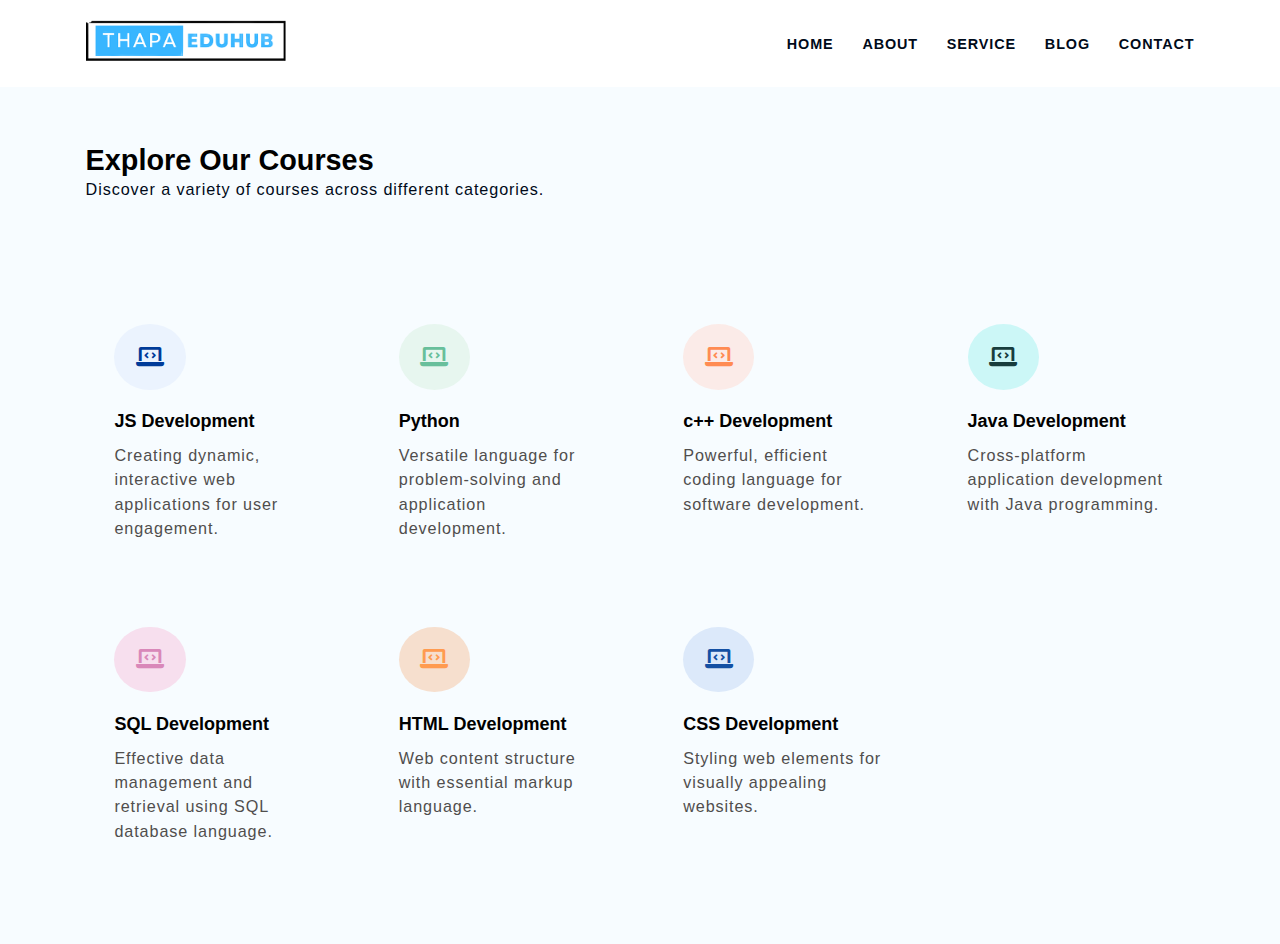
<file: services.html>
<!DOCTYPE html>
<html lang="en">
<head>
    <meta charset="UTF-8">
    <meta name="viewport" content="width=device-width, initial-scale=1.0">
    <title>Thapa EduTech-Services</title>
    <link rel="stylesheet" href="https://cdnjs.cloudflare.com/ajax/libs/font-awesome/6.0.0/css/all.min.css"
        integrity="sha512-9usAa10IRO0HhonpyAIVpjrylPvoDwiPUiKdWk5t3PyolY1cOd4DSE0Ga+ri4AuTroPR5aQvXU9xC6qOPnzFeg=="
        crossorigin="anonymous" referrerpolicy="no-referrer" />
    <link rel="stylesheet" href="css/style.css">
</head>
<body>
    <header class="section-navbar">
        <div class="container">
            <div class="navbar-brand">
                <a href="home.html">
                    <img src="images/logo.png" alt="Logo" height="auto" width="80%">
                </a>
            </div>
            <nav class="navbar-menu">
                <ul>
                    <li class="nav-item"><a href="index.html" class="nav-link">Home</a></li>
                    <li class="nav-item"><a href="about.html" class="nav-link">About</a></li>
                    <li class="nav-item"><a href="services.html" class="nav-link">service</a></li>
                    <li class="nav-item"><a href="blog.html" class="nav-link">blog</a></li>
                    <li class="nav-item"><a href="contact.html" class="nav-link">contact</a></li>
                </ul>
            </nav>
        </div>
    </header>



    <section class="section-course">
        <div class="container">
            <h2 class="section-common-heading">Explore Our Courses</h2>
            <p class="section-common-subheading">Discover a variety of courses across different categories.</p>
        </div>
        <div class="container grid grid-four--cols">
            <div class="course-div">
                <div class="icon">
                    <i class="fa-solid fa-laptop-code"></i>
                </div>
                <h3 class="section-common--title">JS Development</h3>
                <p>Creating dynamic, interactive web applications for user engagement.</p>
            </div>
            <div class="course-div">
                <div class="icon"><i class="fa-solid fa-laptop-code"></i></div>
                <h3 class="section-common--title">Python</h3>
                <p>
                    Versatile language for problem-solving and application development.
                </p>
            </div>

            <div class="course-div">
                <div class="icon"><i class="fa-solid fa-laptop-code"></i></div>
                <h3 class="section-common--title">c++ Development</h3>
                <p>Powerful, efficient coding language for software development.</p>
            </div>

            <div class="course-div">
                <div class="icon"><i class="fa-solid fa-laptop-code"></i></div>
                <h3 class="section-common--title">Java Development</h3>
                <p>Cross-platform application development with Java programming.</p>
            </div>

            <div class="course-div">
                <div class="icon"><i class="fa-solid fa-laptop-code"></i></div>
                <h3 class="section-common--title">SQL Development</h3>
                <p>
                    Effective data management and retrieval using SQL database language.
                </p>
            </div>

            <div class="course-div">
                <div class="icon"><i class="fa-solid fa-laptop-code"></i></div>
                <h3 class="section-common--title">HTML Development</h3>
                <p>Web content structure with essential markup language.</p>
            </div>

            <div class="course-div">
                <div class="icon"><i class="fa-solid fa-laptop-code"></i></div>
                <h3 class="section-common--title">CSS Development</h3>
                <p>Styling web elements for visually appealing websites.</p>
            </div>
        </div>
    </section>
</body>
</html>
</file>
<file: css/style.css>
/* ------------------------------------------Base Rule----------------------------------------- */
* {
    margin: 0;
    padding: 0;
    box-sizing: border-box;
    font-family: "Urbanist", sans-serif;
}

html {
    font-size: 62.5%;
    /* 1rem = 10px */
}

h1,
h2,
h3,
h4,
h5,
h6 {
    font-family: "Poppins", sans-serif;
}

p,
li,
a,
label {
    font-family: "Urbanist", sans-serif;
    font-size: 1.8rem;
    letter-spacing: .1rem;
    font-weight: 400;
    color: var(--para-color);
    line-height: 1.5;
}

a {
    text-decoration: none;
}

li {
    list-style-type: none;
}

/* ------------------------------------------------------- */
/* --------------------------------------------theme-------------------------------------------- */
:root {
    --main-color: #0062ff;
    --supporting-color: #ebf3fe;
    --font-color: #424242;
    /* --bg-color: #ffffff; */
    --bg-color: #f7fcff;
    --heading-color: #000a19;
    --hero-heading-color: #003b99;
    --white-color: #ffffff;
    --para-color: #504e4d;
    --bnt-hover-bg-color: #003b99;
    --btn-box-shadow: rgba(100, 100, 111, 0.2) 0px 7px 29px 0px;
    --footer-bg-color: #040d12;
}

/* --------------------------------------------layout-------------------------------------------- */
.container {
    max-width: 128rem;
    margin: 0 auto;
    padding: 8rem 2.4rem;
}


.section-about .container:first-child,
.section-blog .container:first-child,
.section-course .container:first-child,
.section-contact--homepage .container:first-child,
.section-why--choose .container:first-child,
.section-contact .container:first-child {
    padding: 6.4rem 2.4rem 2.4rem 2.4rem;
}


/* :is(.section-about,
.section-blog,
.section-course,
.section-contact--homepage,
.section-why--choose,
.section-contact).container:first-child{
    padding: 6.4rem 0 2.4rem 0;
} */








.grid {
    display: grid;
}

.grid-two--cols {
    grid-template-columns: repeat(2, 1fr);
}

.grid-three-cols {
    grid-template-columns: repeat(3, 1fr);
}

.grid-four--cols {
    grid-template-columns: repeat(4, 1fr);
}


/* module/reusable */


.section-common-heading {
    font-size: 3.2rem;
    font-weight: 700;
    text-transform: capitalize;
}

.section-common-subheading {
    color: var(--heading-color);
}

.section-common--title {
    font-size: 2rem;
    margin: 2.4rem 0 1.2rem 0;
}


.btn {
    display: inline-block;
    padding: 1.2rem 3.2rem;
    background-color: var(--main-color);
    color: var(--white-color);
    border-radius: 0.6rem;
}

.fa-solid {
    padding: 2.4rem;
    background-color: var(--supporting-color);
    font-size: 2.5rem;
    border-radius: 50%;
    color: var(--hero-heading-color);
}




/* states */


.btn:hover {
    background-color: var(--bnt-hover-bg-color);
    cursor: pointer;
    box-shadow: var(--btn-box-shadow);
}









/* ---------------------------------navbar starts--------------------------------- */
.section-navbar {
    width: 100%;
    box-shadow: 0 6px 24px 0px rgba(0, 0, 0, 0.05), 0 0 0 1px rgba(0, 0, 0, 0.08);
}

.section-navbar .container {
    display: flex;
    justify-content: space-between;
    align-items: center;
    padding: 1.8rem 2.4rem;
}

.section-navbar .navbar-menu ul {
    display: flex;
    gap: 3.2rem;

    & li a {
        color: var(--heading-color);
        text-transform: uppercase;
        font-weight: 600;
        display: inline-block;
        font-size: 1.6rem;
        transition: all 2s linear;
        position: relative;

        &::after {
            content: "";
            position: absolute;
            bottom: 0;
            left: 0;
            width: 0%;
            color: var(--main-color);
            border-bottom: .2rem solid var(--main-color);
            transition: all 0.7s linear;
        }
    }

    & li a:hover:after {
        width: 100%;
    }


}

/* ---------------------------------navbar ends--------------------------------- */





/* Hero section starts */


main {
    position: relative;
    background-image: linear-gradient(to top right,
            #3d86fa,
            #4484fb,
            #679eff,
            #b3d2ff,
            #ebf3fe);
}

.section-hero .grid {
    align-items: center;
    gap: 6.2rem;

    & .hero-subheading {
        text-transform: uppercase;
        letter-spacing: 0.2rem;
        font-size: 1.7rem;
        font-weight: 700;
        color: var(--hero-heading-color);
    }

    & .hero-heading {
        font-size: 4rem;
        font-family: "Black Ops One";
        color: var(--hero-heading-color);
        font-weight: 900;
        word-spacing: .9rem;
        text-transform: capitalize;
        line-height: 1.5;
    }

    & .hero-para {
        color: var(--white-color);
        margin: 2rem 0 4rem 0;
    }
}

.section-hero--image img {
    width: 100%;
    height: auto;
    transform: scaleX(-1);
}

/* shape divider */
.custom-shape-divider-bottom-1705868005 {
    position: absolute;
    bottom: 0;
    left: 0;
    width: 100%;
    overflow: hidden;
    line-height: 0;
    transform: rotate(180deg);
}

.custom-shape-divider-bottom-1705868005 svg {
    position: relative;
    display: block;
    width: calc(101% + 1.3px);
    height: 12rem;
}

.custom-shape-divider-bottom-1705868005 .shape-fill {
    fill: #FFFFFF;
}

/* Hero section ends */

/* About section starts */

.section-about .about-div {
    text-align: center;
}

.section-about img {
    padding: 2.4rem;
    background-color: var(--supporting-color);
    width: 15rem;
    height: auto;
    border-radius: 50%;
    transition: all .3s linear;
}

.section-about .grid {
    gap: 6.4rem;
}

.about-div .icon:hover>img {
    transform: rotate(360deg);
    background: linear-gradient(to right, #0575e6, #021b79);
}

/* About section ends */





/* Course section starts */
.section-course {
    background-color: var(--bg-color);
}

.section-course .grid {
    gap: 3.2rem;

    & .course-div {
        padding: 3.2rem;
    }
}

.section-course .course-div:hover {
    box-shadow: var(--btn-box-shadow);
}


.course-div:nth-child(2) .icon .fa-solid {
    color: #68bf9b;
    background-color: #e7f6ef;
}

.course-div:nth-of-type(3) .icon .fa-solid {
    color: #ff8b52;
    background-color: #fbebe8;
}

.course-div:nth-child(4) .icon .fa-solid {
    color: #183d3d;
    background-color: #ccf7f7;
}

.course-div:nth-child(5) .icon .fa-solid {
    color: #d988b9;
    background-color: rgb(247, 223, 238);
}

.course-div:nth-child(6) .icon .fa-solid {
    color: #ff9b50;
    background-color: #f6dfce;
}

.course-div:nth-child(7) .icon .fa-solid {
    color: #1450a3;
    background-color: #dce9fa;
}

/* Course section ends */



/*  why section starts*/
.section-why--choose .grid {
    gap: 9.6rem;
}

.why-choose--div {
    margin-top: 3.2rem;
}

.common-text--highlight {
    width: 5rem;
    aspect-ratio: 1;
    background-color: var(--supporting-color);
    color: var(--main-color);
    border-radius: 50%;
    display: flex;
    justify-content: center;
    align-items: center;
    font-size: 2.4rem;
    font-weight: 700;
}

.text-align--right .why-choose--div {
    display: flex;
    flex-direction: column;
    justify-content: center;
    align-items: end;
    text-align: right;
}

.text-align--left .why-choose--div {
    display: flex;
    flex-direction: column;
    justify-content: center;
    align-items: start;
    text-align: left;
}

.choose-center--div img {
    width: 100%;
    height: auto;
}

.choose-center--div,
figure {

    display: flex;
    justify-content: center;
    align-items: center;
    position: relative;
}

.choose-center--div figure::before,
.choose-center--div figure::after {
    content: "";
    position: absolute;
    top: 50%;
    left: 50%;
    transform: translate(-50%, -50%);
    width: 35rem;
    aspect-ratio: 1;
    border-radius: 50%;
    background-color: var(--main-color);
    z-index: -1;

}

.choose-center--div figure::before {
    animation: circle 5s linear infinite;
}

.choose-center--div figure::after {
    width: 40rem;
    aspect-ratio: 1;
    z-index: -2;
    border: 2rem solid var(--supporting-color);
    background-color: transparent;
}

@keyframes circle {
    0% {
        background-color: #b3d0ff;
    }

    25% {
        background-color: #80b1ff;
    }

    50% {
        background-color: #4d91ff;
    }

    75% {
        background-color: #99c0ff;
    }

    100% {
        background-color: #3381ff;
    }

}

/*  why section ends*/

/* Section blog starts here */

.section-blog {
    background-color: var(--bg-color);


    & .grid {
        gap: 6.2rem;
    }


    & .blog-div {
        box-shadow: var(--btn-box-shadow);
        transition: all .2s linear;

        & .blog-content {
            padding: 1.4rem 2.4rem 2.4rem;
        }
    }

    & .blog-div:hover {
        transform: scale(1.1);
    }

    & img {
        width: 100%;
        height: auto;
    }

    & .blog-date {
        display: flex;
        justify-content: space-between;
        margin-top: 1.6rem;
        font-size: 1.6rem;


        & .fa-solid {
            background-color: transparent;
            padding: 0;
        }
    }

    & .section-common--title {
        margin-top: 0.8rem;
    }
}



/* Section blog end here */

/* Contact homepage starts here*/

.section-contact--homepage {
    width: 60%;
    min-height: 30rem;
    margin: 0 auto;
    box-shadow: rgba(60, 64, 67, 0.3) 0px 1px 2px 0px,
        rgba(60, 64, 67, 0.15) 0px 2px 6px 2px;
    border-radius: 0.5rem;
    padding: 0 3.2rem;
    position: relative;
    bottom: -7rem;
    z-index: 1;
    /* margin-bottom: -7rem;
    z-index: 2; */
    background-color: var(--white-color);

    & .grid {
        place-items: center;
        gap: 6.4rem;
    }
}

.contact-title {
    font-size: 3.2rem;
    line-height: 1.2;
}

.contact-content p {
    margin: 1.2rem 0 2.4rem 0;
}

.section-contact--homepage a {
    text-transform: capitalize;
    color: var(--white-color);
    display: flex;
    justify-content: center;
    align-items: center;
}

.section-contact--homepage .fa-solid {
    padding: 0;
    color: var(--white-color);
    background-color: var(--main-color);
}

.section-contact--homepage img {
    width: 90%;
    height: auto;
}

/* Contact homepage ends here */



/* Footer starts */
footer {
    background-color: var(--footer-bg-color);



    & * {
        color: var(--white-color);
    }
}

.footer-2--div,
.footer-3--div,
.footer-4--div {
    display: flex;
    flex-direction: column;
    justify-content: center;
    align-items: end;
}

.footer-subheading {
    font-size: 2rem;
    font-weight: 700;
}

.footer-1--div p {
    margin: 1.2rem 0 3.6rem 0;
}

.footer-1--div .social-footer--icon {
    display: flex;
    gap: 3.2rem;

    & .fa-brands {
        width: 5rem;
        aspect-ratio: 1;
        background-color: var(--supporting-color);
        color: var(--bnt-hover-bg-color);

    }
}

.footer-1--div .common-text--highlight:hover {
    animation: icon .4s linear;
    background-color: var(--bnt-hover-bg-color);
    color: var(--supporting-color);
    transition: 1s linear;
}

@keyframes icon {

    100% {
        transform: rotate(360deg);
    }
}

/* Actual contact page */
.section-contact {
    & .grid {
        gap: 6.4rem;
    }
}

.mb-3 {
    margin-bottom: 3.2rem;
}

label {
    display: block;
    text-transform: capitalize;
}

input,
textarea {
    width: 100%;
    padding: 2rem 2rem;
    font-size: 1.7rem;
    letter-spacing: 0.1rem;
}

input:focus-visible,
textarea:focus-visible {
    outline: 0.1rem solid var(--bnt-hover-bg-color);
}

.contact-content .grid {
    gap: 6.4rem;
}

::placeholder {
    font-size: 1.6rem;
    letter-spacing: 0.1rem;
}

.btn-submit {
    font-size: 1.8rem;
    border: none;
    text-transform: capitalize;
}

.map {
    display: flex;
    justify-content: center;
    align-items: center;
}

/* Actual conatct page */


/* Start Scrollbar section */

::-webkit-scrollbar {
    width: 1rem;
}

::-webkit-scrollbar-track {
    background: var(--supporting-color);
}

::-webkit-scrollbar-thumb {
    background: var(--main-color);
    border-radius: 5rem;
}

::-webkit-scrollbar-thumb:hover {
    background: var(--heading-color);
}


/* End Scrollbar section */



/* ====================================Responsive section==================================== */

@media (width <=1400px) {
    html {
        font-size: 56.25%;
        /* 1rem = 9px */
    }

    .section-hero img {
        width: 90%;
    }
}

@media (width <=1200px) {
    html {
        font-size: 54%;
    }

}

@media (width <=998px) {
    .section-hero {
        height: auto;
        padding-bottom: 5rem;

        & .grid-two--cols {
            grid-template-columns: 1fr;

            & .section-hero--content {
                order: 2;
            }

            & .section-hero--image {
                order: 1;

                & img {
                    width: 50%;
                }
            }
        }
    }

    .section-about .about-div {
        text-align: left;
    }

    footer .grid-four--cols {
        grid-template-columns: repeat(3, minmax(100px, 1fr));



        & .footer-1--div {
            grid-row: 2/3;
            grid-column: 1/-1;
            margin-top: 6.4rem;
        }
    }

    footer .footer-2--div,
    .footer-3--div,
    .footer-4--div {

        align-items: start;
    }
}

@media (width <=885px) {
    .section-why--choose {
        & .choose-left--div {
            order: 2;
        }

        & .choose-right--div {
            order: 3;
        }

        & .choose-center--div {
            order: 1;

            & figure::before {
                width: 0;
                height: 0;
                background-color: transparent;
            }

            & figure::after {
                width: 0;
                height: 0;
                border: none;
            }
        }
    }
}

@media (width <=813px) {
    .section-course .grid-four--cols,.section-blog .grid-four--cols {
        grid-template-columns: repeat(auto-fit, minmax(250px, 1fr));
    }
}

@media (width <=768px) {
    body {
        overflow-x: hidden;
    }

    .grid-two--cols,
    .grid-three-cols {
        grid-template-columns: 1fr;
    }

    .section-navbar .container {
        flex-direction: column;

        & .navbar-brand {
            text-align: center;
            margin-bottom: 2.4rem;
        }
    }
    .section-navbar .navbar-menu ul{
        gap: 2.4rem;
    }

    .section-why--choose {
        & .grid {
            gap: 3.2rem;
        }

        & img {
            width: 60%;
        }

        & .text-align--right .why-choose--div {
            /* display: flex;
            flex-direction: column;
            justify-content: center; */
            align-items: start;
            text-align: left;
        }
    }
    .section-contact--homepage .btn{
        display: block;
        text-align: center;
    }
    .section-contact--homepage .container:first-child{
        padding: 6.4rem 0 2.4rem 0;
    }

    
}
</file>
